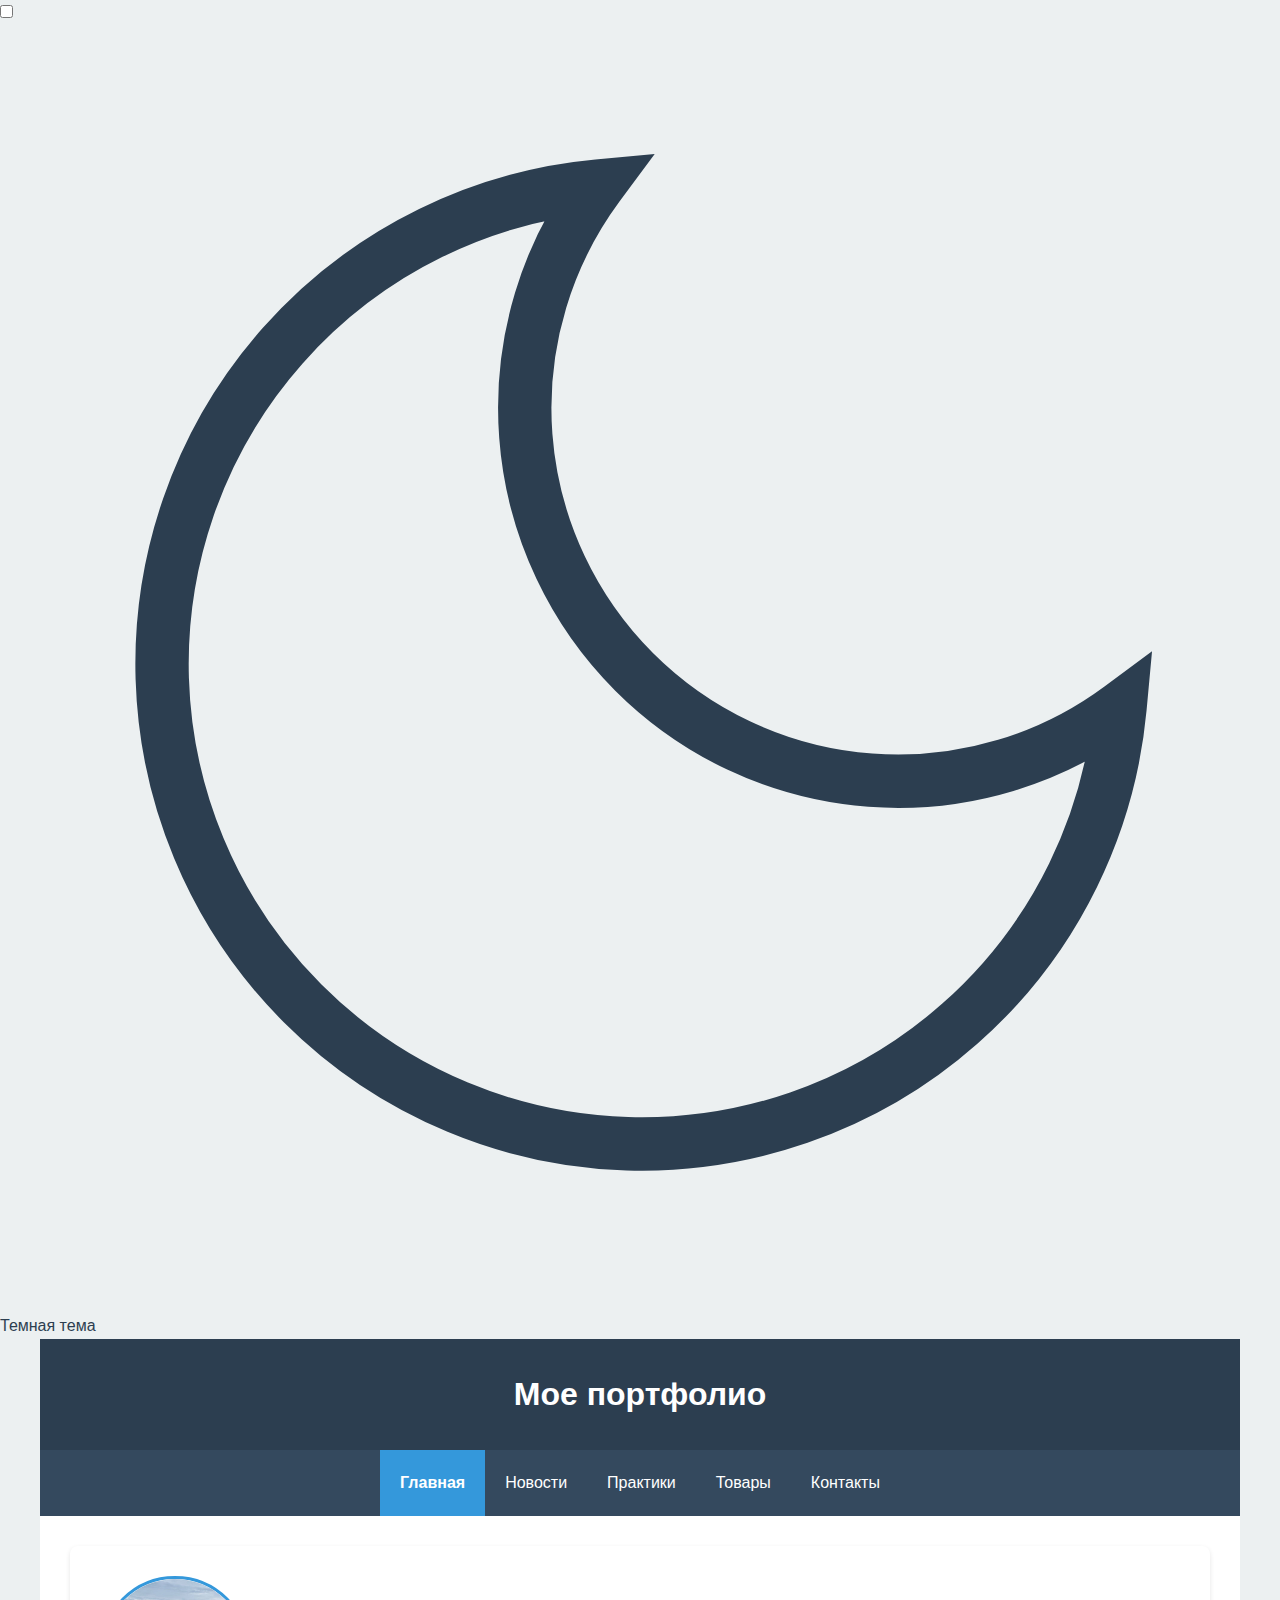
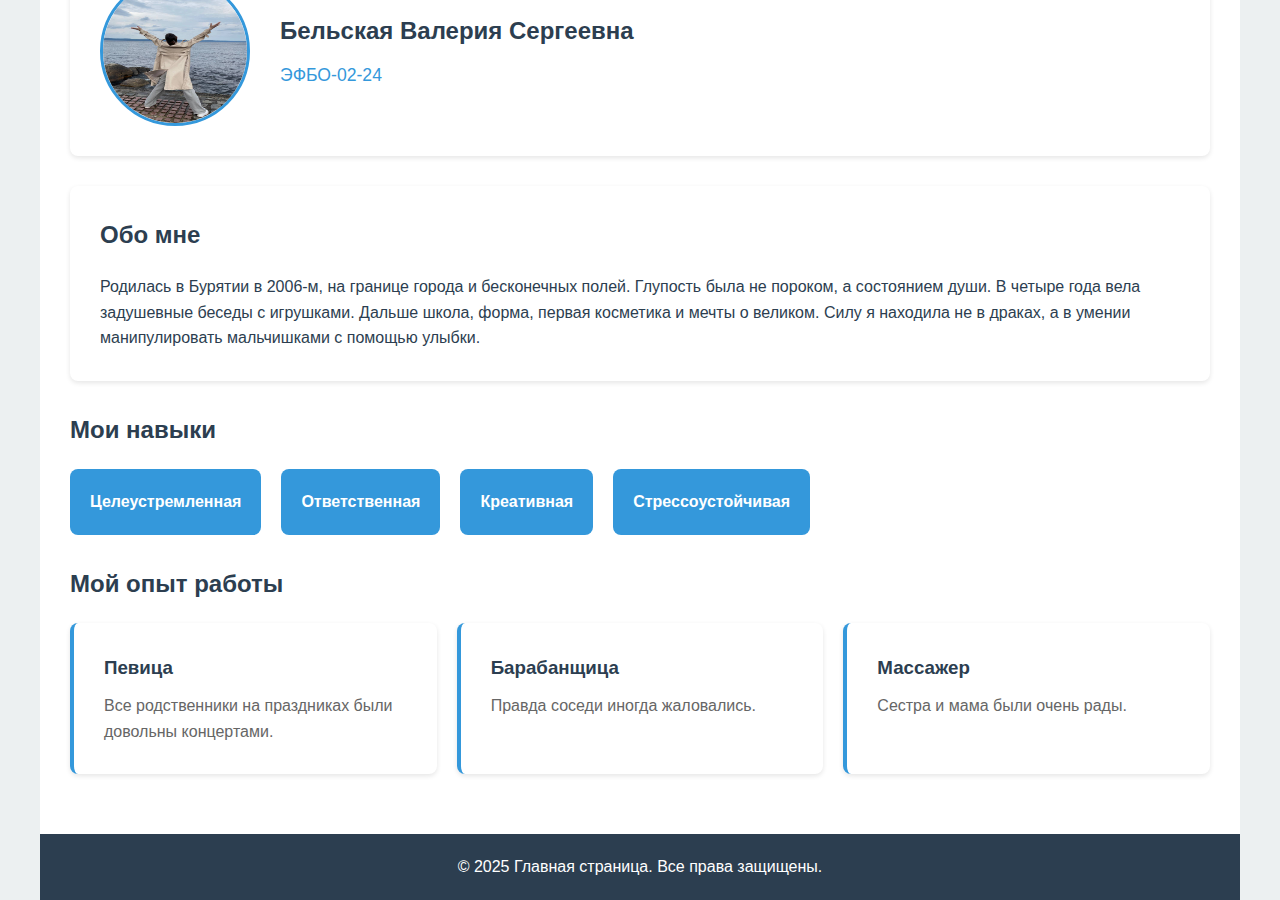
<file: index_v1.html>
<!DOCTYPE html>
 <html lamg = "ru"> 
    <head> 
        <meta charset="UTF-8"> 
        <meta name="viewport" content="width=device-width, initial-scale=1.0"> 
        <title>Главная - портфолио</title>
        <link rel="stylesheet" href="style/styles.css"> 
    </head> 
    <body> 
        <div class="theme-switch">
            <input type="checkbox" id="theme-checkbox" class="theme-switch__checkbox">
            <label for="theme-checkbox" class="theme-switch__label">
                <svg class="theme-switch__icon" viewBox="0 0 24 24" fill="none" stroke="currentColor">
                    <path d="M21 12.79A9 9 0 1 1 11.21 3 7 7 0 0 0 21 12.79z"></path>
                </svg>
                <span class="theme-switch__text">Темная тема</span>
            </label>
        </div>
        <div class="page"> 
            <header class="header">
                <h1 class="header__title">Мое портфолио</h1>
            </header> 
            <nav class="nav"> 
                <ul class="nav__list"> 
                    <li class="nav-item nav__item--active">
                        <a class="nav__link" href="index.html">Главная</a>
                    </li> 
                    <li class="nav__item">
                        <a class="nav__link" href="pages/news.html">Новости</a>
                    </li> 
                    <li class="nav__item">
                        <a class="nav__link" href="pages/practices.html">Практики</a>
                    </li>  
                    <li class="nav__item">
                        <a class="nav__link" href="pages/goods.html">Товары</a>
                    </li> 
                    <li class="nav__item">
                        <a class="nav__link" href="pages/contacts.html">Контакты</a>
                    </li> 
                </ul> 
            </nav> 
            <main class="content"> 
                <section class="profile">
                    <div class="profile__card"> 
                        <img  class="profile__photo" src="images/photo.jpg" alt="Фото автора"> 
                        <div class="profile__info">
                            <h2 class="profile__name">Бельская Валерия Сергеевна</h2>
                            <p class="profile__group">ЭФБО-02-24</p>
                        </div>
                    </div>
                </section>
    
                <section class="about"> 
                    <h2 class="about__title">Обо мне</h2>
                    <div class="about__content">
                        <p class="about__text"> Родилась в Бурятии в 2006-м, на границе города и бесконечных полей. 
                        Глупость была не пороком, а состоянием души. В четыре года вела задушевные 
                        беседы с игрушками. Дальше школа, форма, первая косметика и мечты о великом. 
                        Силу я находила не в драках, а в умении манипулировать мальчишками с помощью улыбки.</p> 
                    </div>
                </section>

                <section class="skills"> 
                    <h2 class="skills__title">Мои навыки</h2>
                    <div class="skills__list"> 
                        <div class="skill">Целеустремленная</div> 
                        <div class="skill">Ответственная</div> 
                        <div class="skill">Креативная</div> 
                        <div class="skill">Стрессоустойчивая</div> 
                    </div>
                </section>

                <section class="experience"> 
                    <h2 class="experience__title">Мой опыт работы</h2> 
                    <div class="experience__grid">  
                        <article class="experience-card">
                            <h3 class="experience-card__title">Певица</h3>  
                            <p class="experience-card__desc">Все родственники на праздниках были довольны концертами.</p>
                        </article>

                        <article class="experience-card">  
                            <h3 class="experience-card__title">Барабанщица</h3>  
                            <p class="experience-card__desc">Правда соседи иногда жаловались.</p>
                        </article> 

                        <article  class="experience-card">  
                            <h3 class="experience-card__title">Массажер</h3>  
                            <p class="experience-card__desc">Сестра и мама были очень рады.</p>
                        </article>
                    </div> 
                </section> 
            </main> 
            <footer class="footer">
                <p class="footer__text">© 2025 Главная страница. Все права защищены.</p>
            </footer>
        </div>   
        <script>
            document.addEventListener('DOMContentLoaded', function() {
                const themeCheckbox = document.getElementById('theme-checkbox');
                
                const savedTheme = localStorage.getItem('theme');
                if (savedTheme === 'dark') {
                    document.body.classList.add('dark-theme');
                    themeCheckbox.checked = true;
                }
                
                themeCheckbox.addEventListener('change', function() {
                    if (this.checked) {
                        document.body.classList.add('dark-theme');
                        localStorage.setItem('theme', 'dark');
                    } else {
                        document.body.classList.remove('dark-theme');
                        localStorage.setItem('theme', 'light');
                    }
                });
            });
        </script>   
    </body>
 </html>
</file>
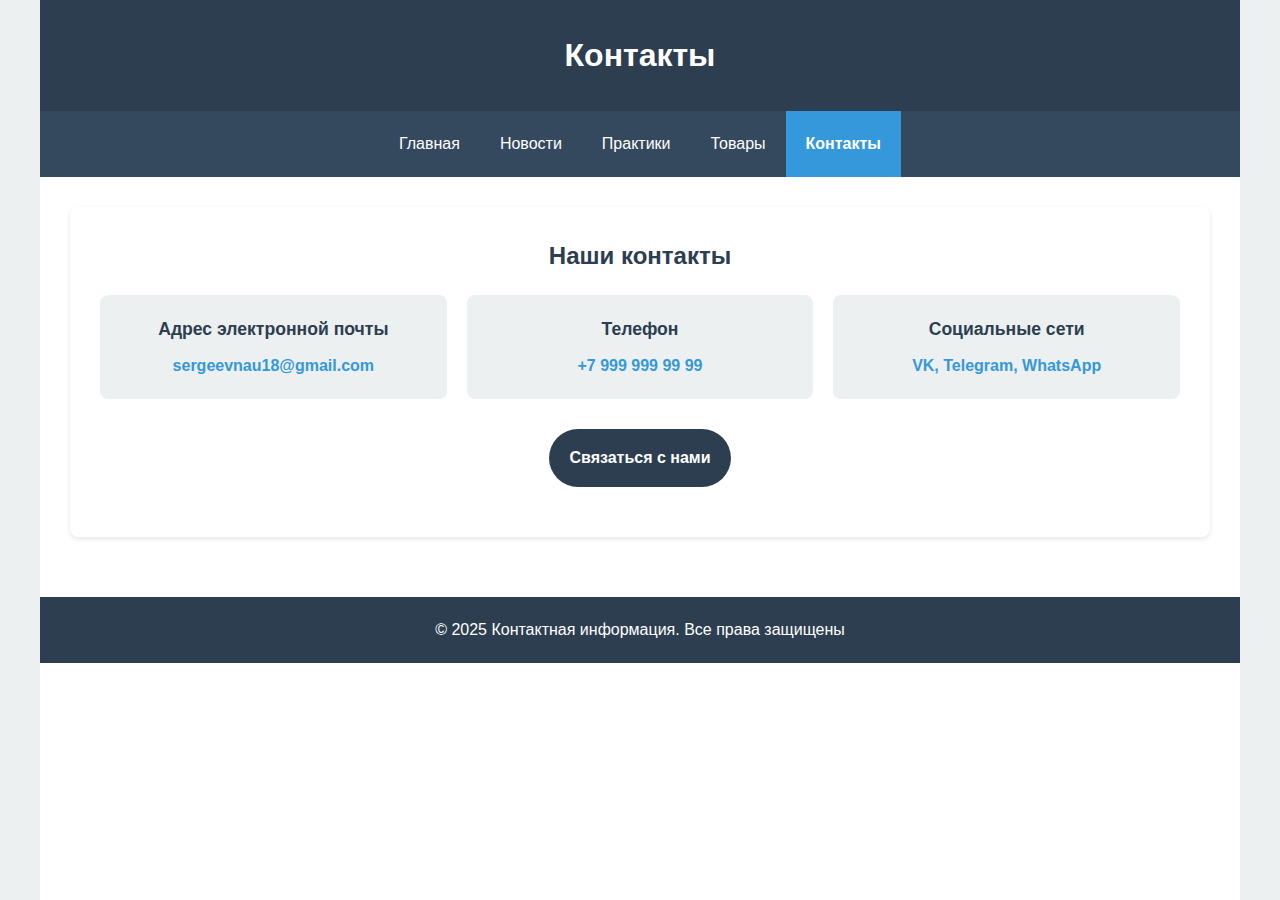
<file: pages/contacts.html>
<!DOCTYPE html>
 <html lamg = "ru"> 
    <head> 
        <meta charset="UTF-8"> 
        <meta name="viewport" content="width=device-width, initial-scale=1.0"> 
        <title>Контакты</title> 
        <link rel="stylesheet" href="../style/styles.css">
    </head> 
    <body> 
        <div class="page"> 
            <header class="header">
                <h1 class="header__title">Контакты</h1>
            </header>  
            <nav class="nav"> 
                <ul class="nav__list"> 
                    <li class="nav-item">
                        <a class="nav__link" href="../index.html">Главная</a>
                    </li> 
                    <li class="nav__item">
                        <a class="nav__link" href="news.html">Новости</a>
                    </li> 
                    <li class="nav__item">
                        <a class="nav__link" href="practices.html">Практики</a>
                    </li>  
                    <li class="nav__item">
                        <a class="nav__link" href="goods.html">Товары</a>
                    </li> 
                    <li class="nav__item nav__item--active">
                        <a class="nav__link" href="contacts.html">Контакты</a>
                    </li> 
                </ul> 
            </nav> 
            <main class="content"> 
                <section class="contacts"> 
                    <h2 class="contacts__title">Наши контакты</h2>
                    <div class="contacts__list">
                        <article class="contact-item">
                            <h3 class="contact-item__title">Адрес электронной почты</h3>
                            <p class="contact-item__value">sergeevnau18@gmail.com</p>
                        </article> 
                        <article class="contact-item">
                            <h3 class="contact-item__title">Телефон</h3>
                            <p class="contact-item__value">+7 999 999 99 99</p>
                        </article> 
                        <article class="contact-item">
                            <h3 class="contact-item__title">Социальные сети</h3>
                            <p class="contact-item__value">VK, Telegram, WhatsApp</p>
                        </article>
                    </div>
                    <button class="contact-button" onclick="contactModal.showModal()">Связаться с нами</button>
                </section> 
            </main>

            <footer class="footer">
                <p class="footer__text">© 2025 Контактная информация. Все права защищены</p>
            </footer>

            <dialog id="contactModal"> 
                <div class="modal-header"> 
                    <h2>Форма обратной связи</h2> 
                </div> 

                <div class="modal-content"> 
                    <form id="feedbackForm" method="dialog"> 
                        <div class="form-group"> 
                            <label for="name">Имя <span class="required">*</span></label> 
                            <input type="text" id="name" name="name" required placeholder="Введите ваше имя"> 
                        </div> 

                        <div class="form-group"> 
                            <label for="phone">Телефон <span class="required">*</span></label> 
                            <input type="tel" id="phone" name="phone" required placeholder="+7 (XXX) XXX-XX-XX"> 
                        </div> 

                        <div class="form-group"> 
                            <label for="email">Электронная почта <span class="required">*</span></label> 
                            <input type="email" id="email" name="email" required placeholder="example@mail.ru"> 
                        </div> 

                        <div class="form-group"> 
                            <label for="category">Категория обращения <span class="required">*</span></label> 
                            <select id="category" name="category" required> 
                                <option value="">Выберите категорию</option> 
                                <option value="technical">Техническая поддержка</option> 
                                <option value="commercial">Коммерческое предложение</option> 
                                <option value="cooperation">Сотрудничество</option> 
                                <option value="complaint">Жалоба</option> 
                                <option value="suggestion">Предложение</option> 
                                <option value="other">Другое</option> 
                            </select> 
                        </div> 

                        <div class="form-group"> 
                            <label for="message">Текст обращения <span class="required">*</span></label> 
                            <textarea id="message" name="message" required placeholder="Опишите вашу проблему или вопрос..."></textarea> 
                        </div> 

                        <div class="modal-actions"> 
                        <!-- Кнопка отмены с автоматическим закрытием через form method="dialog"-->
                            <button type="submit" class="btn btn-secondary">Отмена</button> 
                            <!-- Кнопка отправки с обработкой через JavaScript --> 
                            <button type="button" class="btn btn-primary" onclick="submitForm()">Отправить</button> 
                        </div> 
                    </form> 
                </div> 
            </dialog> 

            <script> 
                // Функция для отправки формы 
                function submitForm() { 
                    const form = document.getElementById('feedbackForm'); 
                    const formData = new FormData(form); 

                    // Простая валидация 
                    if (!form.checkValidity()) { 
                        form.reportValidity(); 
                        return; 
                    } 

                    // Собираем данные формы 
                    const data = { 
                        name: formData.get('name'), 
                        phone: formData.get('phone'), 
                        email: formData.get('email'), 
                        category: formData.get('category'), 
                        message: formData.get('message') 
                    }; 

                    // В реальном приложении здесь был бы AJAX-запрос 
                    console.log('Данные формы:', data); 

                    // Показываем уведомление об успешной отправке 
                    alert('Спасибо! Ваше обращение отправлено. Мы свяжемся с вами в ближайшее время.'); 
                    
                    // Закрываем модальное окно 
                    contactModal.close(); 
                    
                    // Очищаем форму 
                    form.reset(); 
                } 
                
                // Закрытие модального окна по клику на кнопку
                

                document.querySelector('.btn-secondary').addEventListener('click', function() {
                    var modal = document.getElementById('contactModal');
                    modal.close('cancel');
                });
                
                
                // Обработка отправки формы через Enter (предотвращаем стандартное 
                document.getElementById('feedbackForm').addEventListener('keypress', function(event) { 
                    if (event.key === 'Enter' && event.target.type !== 'textarea') { 
                        event.preventDefault(); 
                    } 
                }); 
            </script>
        </div>    
    </body>
 </html>
</file>
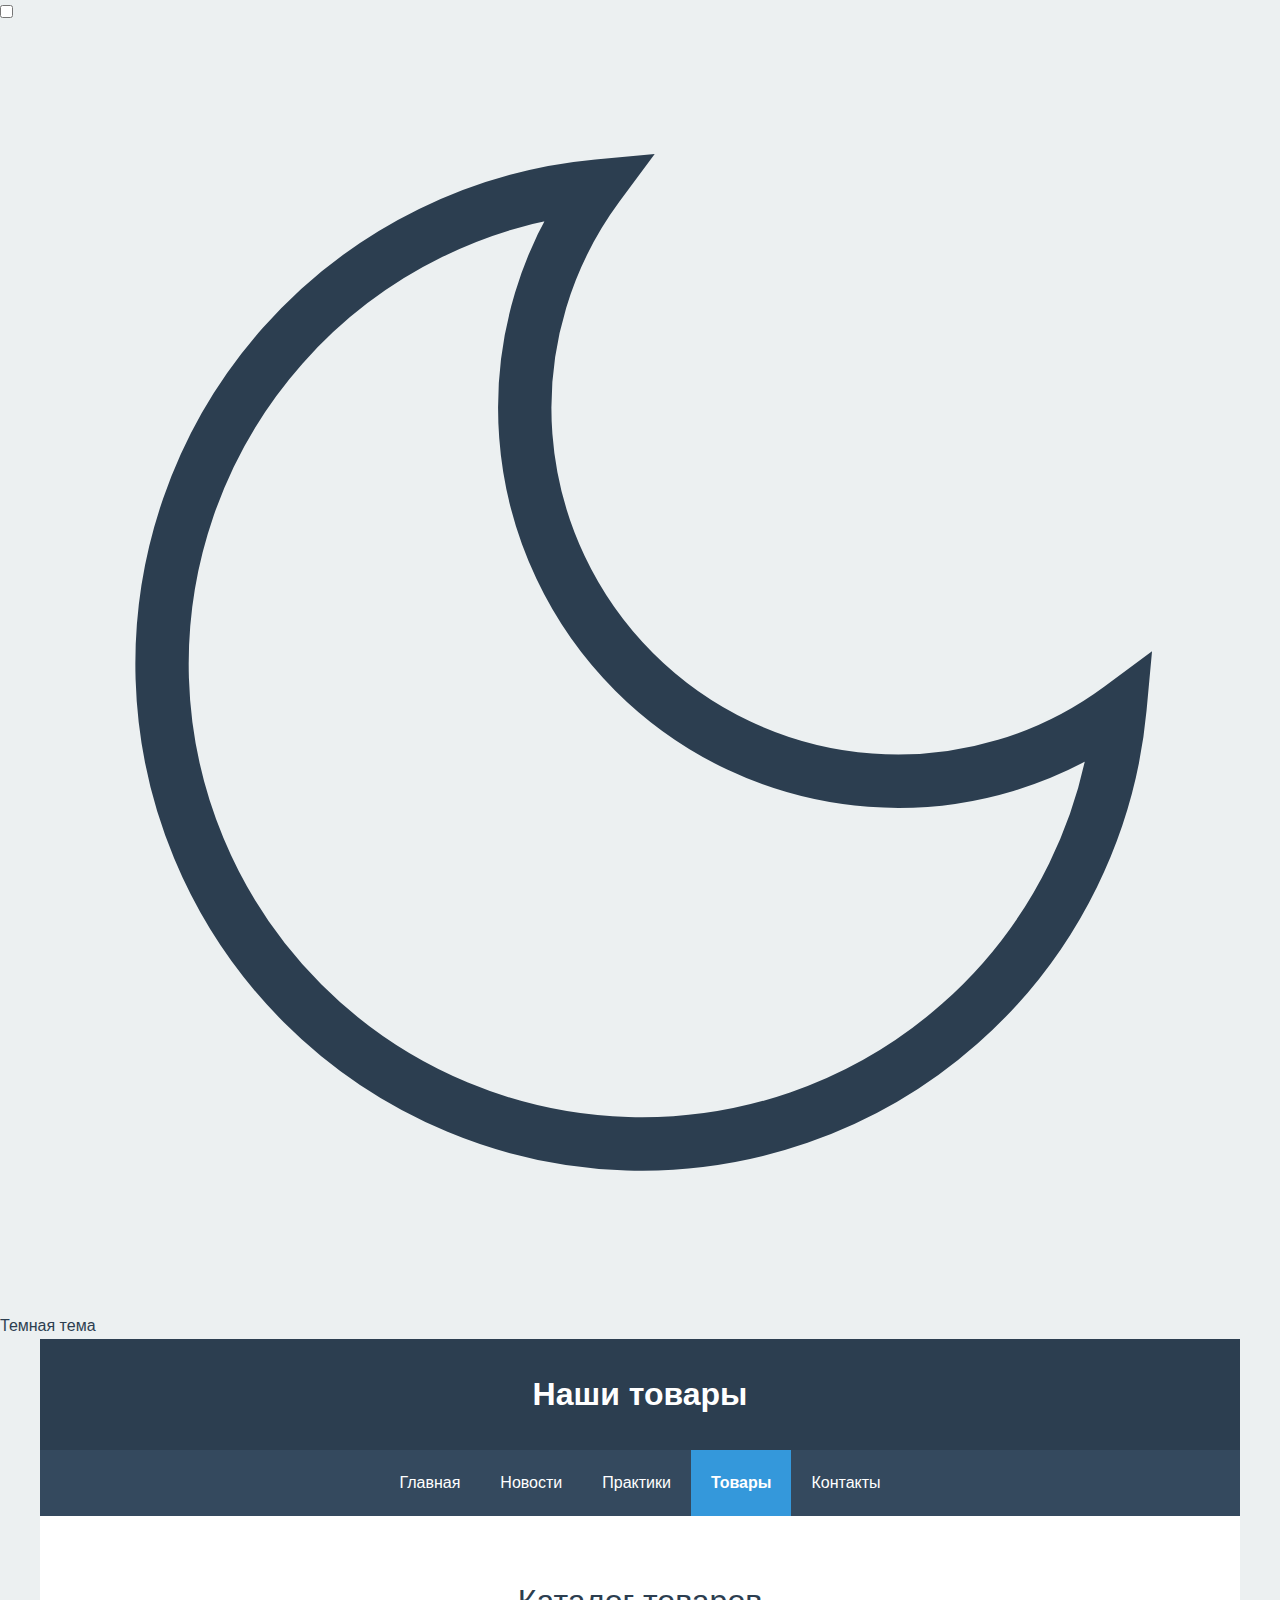
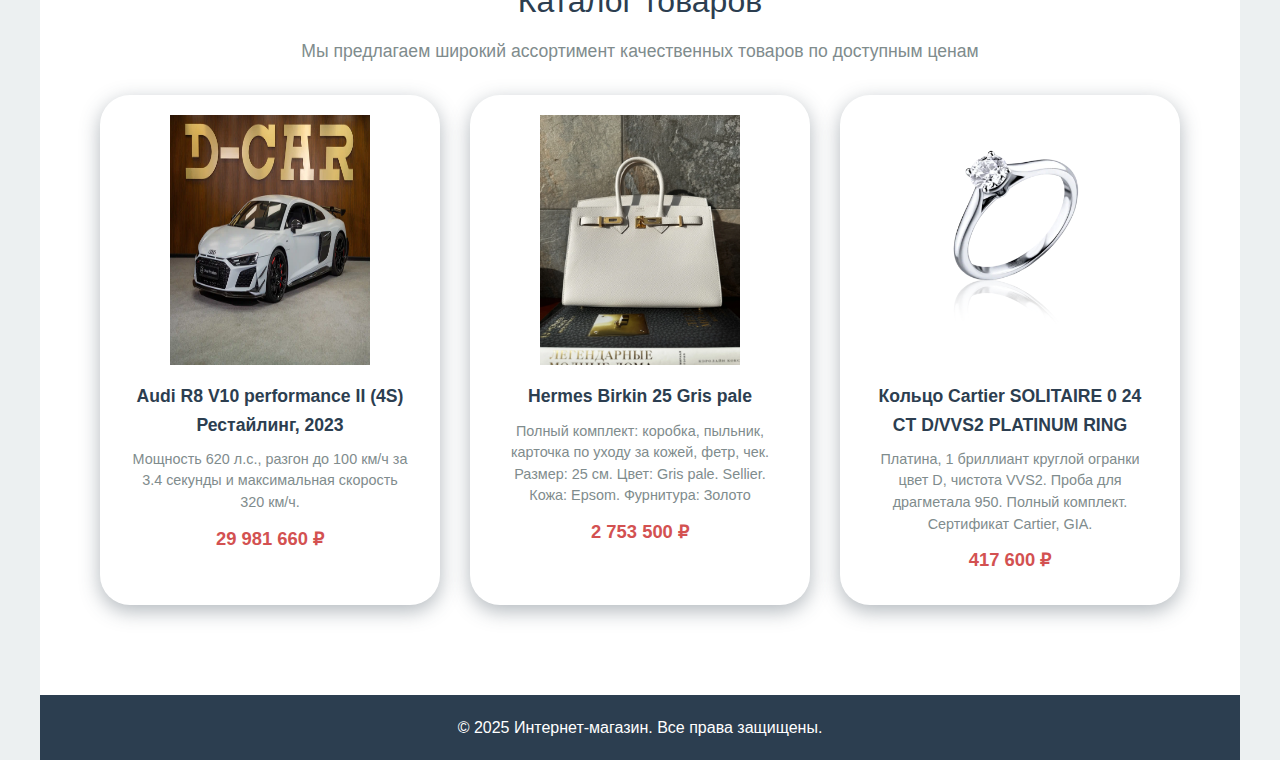
<file: pages/goods_v1.html>
<!DOCTYPE html>
 <html lamg = "ru"> 
    <head> 
        <meta charset="UTF-8"> 
        <meta name="viewport" content="width=device-width, initial-scale=1.0"> 
        <title>Товары</title> 
        <link rel="stylesheet" href="../style/styles.css">
    </head> 
    <body>  
        <div class="theme-switch">
            <input type="checkbox" id="theme-checkbox" class="theme-switch__checkbox">
            <label for="theme-checkbox" class="theme-switch__label">
                <svg class="theme-switch__icon" viewBox="0 0 24 24" fill="none" stroke="currentColor">
                    <path d="M21 12.79A9 9 0 1 1 11.21 3 7 7 0 0 0 21 12.79z"></path>
                </svg>
                <span class="theme-switch__text">Темная тема</span>
            </label>
        </div>
        <div class="page"> 
            <header class="header">
                <h1 class="header__title">Наши товары</h1>
            </header> 
            <nav class="nav"> 
                <ul class="nav__list"> 
                    <li class="nav-item">
                        <a class="nav__link" href="../index.html">Главная</a>
                    </li> 
                    <li class="nav__item">
                        <a class="nav__link" href="news.html">Новости</a>
                    </li> 
                    <li class="nav__item">
                        <a class="nav__link" href="practices.html">Практики</a>
                    </li>  
                    <li class="nav__item nav__item--active">
                        <a class="nav__link" href="goods.html">Товары</a>
                    </li> 
                    <li class="nav__item">
                        <a class="nav__link" href="contacts.html">Контакты</a>
                    </li> 
                </ul> 
            </nav> 
            <main class="content">
                <section class="goods"> 
                    <h2 class="goods__title">Каталог товаров</h2>
                    <p class="goods__desc">Мы предлагаем широкий ассортимент качественных товаров по доступным ценам</p>
                    <div class="goods__list">
                        <article class="good-item good-item--discount">
                            <img src="../images/goods1.png" alt="Фото товара 1" width="200" 
                            height="250"> 
                            <h3 class="good-item__name">Audi R8 V10 performance II (4S) Рестайлинг, 2023</h3> 
                            <p class="good-item__desc">Мощность 620 л.с., разгон до 100 км/ч за 3.4 секунды и максимальная скорость 320 км/ч.</p>
                            <p class="good-item__price" data-original-price="33 200 000 ₽"> 29 981 660 ₽</p> 
                        </article>

                        <article class="good-item good-item--normal">
                            <img src="../images/goods2.png" alt="Фото товара 2" width="200" 
                            height="250"> 
                            <h3 class="good-item__name">Hermes Birkin 25 Gris pale</h3> 
                            <p class="good-item__desc">Полный комплект: коробка, пыльник, карточка по уходу за кожей, фетр, чек. Размер: 25 см. Цвет: Gris pale. Sellier. 
                            Кожа: Epsom. Фурнитура: Золото</p>
                            <p class="good-item__price"> 2 753 500 ₽</p> 
                        </article>

                        <article class="good-item good-item--selected">
                            <img src="../images/goods3.png" alt="Фото товара 3" width="200" 
                            height="250"> 
                            <h3 class="good-item__name">Кольцо Cartier SOLITAIRE 0 24 CT D/VVS2 PLATINUM RING</h3> 
                            <p class="good-item__desc">Платина, 1 бриллиант круглой огранки цвет D, чистота VVS2. Проба для драгметала 950.
                            Полный комплект. Сертификат Cartier, GIA.</p>
                            <p class="good-item__price">417 600 ₽</p>
                        </article>
                    </div>
                </section> 
            </main>
            <footer class="footer">
                <p class="footer__text">© 2025 Интернет-магазин. Все права защищены.</p>
            </footer>
        </div>   
        <script>
            document.addEventListener('DOMContentLoaded', function() {
                const themeCheckbox = document.getElementById('theme-checkbox');
                
                const savedTheme = localStorage.getItem('theme');
                if (savedTheme === 'dark') {
                    document.body.classList.add('dark-theme');
                    themeCheckbox.checked = true;
                }
                
                themeCheckbox.addEventListener('change', function() {
                    if (this.checked) {
                        document.body.classList.add('dark-theme');
                        localStorage.setItem('theme', 'dark');
                    } else {
                        document.body.classList.remove('dark-theme');
                        localStorage.setItem('theme', 'light');
                    }
                });
            });
        </script>   
    </body>
 </html>
</file>
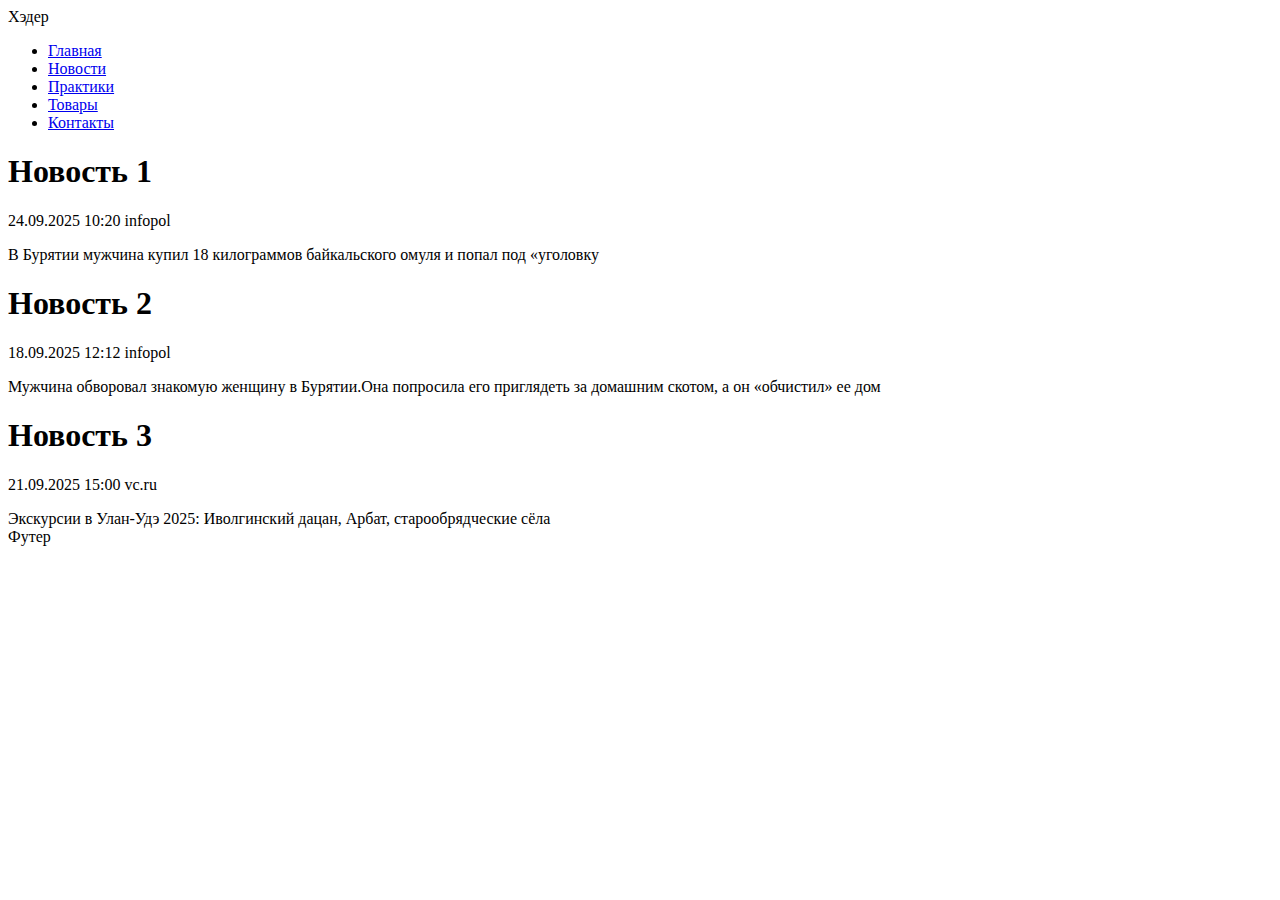
<file: pages/news.html>
<!DOCTYPE html>
 <html lamg = "ru"> 
    <head> 
        <meta charset="UTF-8"> 
        <meta name="viewport" content="width=device-width, initial-scale=1.0"> 
        <title>Семестровая работа</title> 
    </head> 
    <body> 
        <div id="header">Хэдер</div> 
        <div id="menu"> 
            <ul> 
                <li><a href="index.html">Главная</a></li> 
                <li><a href="pages/news.html">Новости</a></li> 
                <li><a href="pages/practices.html">Практики</a></li>  
                <li><a href="pages/goods.html">Товары</a></li> 
                <li><a href="pages/contacts.html">Контакты</a></li> 
            </ul> 
        </div>
        <h1>Новость 1</h1> 
        <p>24.09.2025 10:20  infopol</p>
        <div>В Бурятии мужчина купил 18 килограммов байкальского омуля и попал под «уголовку</div> 
        <h1>Новость 2</h1> 
        <p>18.09.2025 12:12  infopol</p>
        <div>Мужчина обворовал знакомую женщину в Бурятии.Она попросила его приглядеть за домашним 
        скотом, а он «обчистил» ее дом</div> 
        <h1>Новость 3</h1> 
        <p>21.09.2025 15:00  vc.ru</p>
        <div>Экскурсии в Улан‑Удэ 2025: Иволгинский дацан, Арбат, старообрядческие сёла</div> 
        <div id="footer">Футер</div>     
    </body>
 </html>
</file>
<file: style/styles.css>
/* ========= CSS переменные =========== */ 
:root { 
    --color-main: #2c3e50; 
    --color-accent: #3498db; 
    --color-light: #ecf0f1; 
    --color-dark: #34495e; 
    --color-text: #2c3e50; 
    --color-desc: #7f8c8d;
    --color-white: #ffffff; 
    --color-line:#f8f9fa;
    --color-black: rgba(0, 0, 0, 0.6); 
    --color-red: rgb(211, 81, 81);
    --shadow: 0 2px 5px rgba(0,0,0,0.1); 
    --shadow-btn: 0 6px 20px rgba(62, 77, 90, 0.4);
    --radius: 8px; 
    --radius-btn: 30px;
    --space-sm: 10px; 
    --space-md: 20px; 
    --space-lg: 30px; 
} 

/* ===== БАЗОВЫЕ СТИЛИ ===== */
* { 
    margin: 0; 
    padding: 0; 
    box-sizing: border-box; 
} 
 body { 
    font-family: 'Segoe UI', Tahoma, Geneva, Verdana, sans-serif; 
    background-color: var(--color-light); 
    line-height: 1.6; 
    color: var(--color-text); 
} 

/* ===== КОНТЕЙНЕР СТРАНИЦЫ ===== */
 .page{  
    max-width: 1200px;
    margin: 0 auto; 
    background:var(--color-white); ; 
    min-height: 100vh; 
} 

/* ===== ШАПКА ===== */
 .header { 
    background: var(--color-main); 
    color: var(--color-white); 
    padding: var(--space-lg); 
    text-align: center;
} 

.header__title { 
    font-size: 2rem; 
} 

/* ===== НАВИГАЦИЯ ===== */
 .nav { 
    background: var(--color-dark); 
} 
.nav__list { 
     list-style: none; 
    display: flex; 
    justify-content: center; 
} 
.nav__item { 
    margin: 0; /* Убираем отступы у пунктов меню */ 
} 
.nav__link { 
    display: block; 
    padding: var(--space-md); 
    color: var(--color-white); 
    text-decoration: none; 
    transition: background-color 0.3s;  
} 
 .nav__link:hover { 
    background: var(--color-accent);
    transform: translateY(-2px); /* Легкое поднятие элемента при наведении */ 
} 

/* Модификатор --active */ 
.nav__item--active .nav__link { 
    background: var(--color-accent); 
    font-weight: bold; 
} 

/* ===== ОСНОВНОЙ КОНТЕНТ ===== */
.content { 
    padding: var(--space-lg); 
} 

/* ===== ФУТЕР ===== */
 .footer { 
    background: var(--color-main); 
    color: var(--color-white); 
    text-align: center; 
    padding: var(--space-md); 
    margin-top: var(--space-lg);  
} 

/* ===============================ГЛАВНАЯ СТРАНИЦА ============================================= */
 .profile { 
    margin-bottom: var(--space-lg); 
} 
.profile__card { 
    display: flex; 
    align-items: center; 
    gap: var(--space-lg); 
    background: var(--color-white); 
    padding: var(--space-lg); 
    border-radius: var(--radius); 
    box-shadow: var(--shadow); 
} 
.profile__photo { 
    width: 150px; 
    height: 150px; 
    border-radius: 50%; 
    border: 3px solid var(--color-accent);
} 
.profile__name { 
    font-size: 1.5rem; 
    color: var(--color-main); 
    margin-bottom: var(--space-sm);
} 
.profile__group { 
    color: var(--color-accent); 
    font-size: 1.1rem;  
} 
.about { 
    background: var(--color-white); 
    padding: var(--space-lg); 
    margin-bottom: var(--space-lg); 
    border-radius: var(--radius); 
    box-shadow: var(--shadow); 
} 

.about__title { 
    color: var(--color-main); 
    margin-bottom: var(--space-md); 
    font-size: 1.5rem; 
} 
.about__text { 
    line-height: 1.6; 
} 

/* ===== НАВЫКИ ===== */
 .skills { 
    margin-bottom: var(--space-lg); 
} 
.skills__title { 
    color: var(--color-main); 
    margin-bottom: var(--space-md); 
    font-size: 1.5rem; 
} 
 .skills__list { 
    display: flex; 
    gap: var(--space-md); 
    flex-wrap: wrap; 
} 
.skill { 
    padding: var(--space-md); 
    border-radius: var(--radius); 
    color: var(--color-white); 
    font-weight: bold; 
    transition: transform 0.3s; 
    background-color: var(--color-accent); 
} 
.skill:hover { 
    transform: translateY(-3px); /* Поднятие элемента при наведении */ 
} 

/* ===== ОПЫТ РАБОТЫ ===== */
.experience__title { 
    color: var(--color-main); 
    margin-bottom: var(--space-md); 
    font-size: 1.5rem; 
} 
.experience__grid { 
    display: grid; 
    grid-template-columns: repeat(auto-fit, minmax(300px, 1fr)); 
    gap: var(--space-md); 
}
.experience-card { 
    background: var(--color-white); 
    padding: var(--space-lg); 
    border-radius: var(--radius); 
    box-shadow: var(--shadow); 
    border-left: 4px solid var(--color-accent); 
    transition: transform 0.3s; 
 } 
.experience-card:hover { 
    transform: translateX(5px); /* Сдвиг вправо при наведении */ 
} 
.experience-card__title { 
    color: var(--color-main); 
    margin-bottom: var(--space-sm); 
} 
.experience-card__desc { 
    color: #666;  
} 

/* ====================================== СТРАНИЦА КОНТАКТЫ================================================= */
.contacts{ 
    background: var(--color-white); 
    padding: var(--space-lg); 
    border-radius: var(--radius); 
    box-shadow: var(--shadow); 
    justify-content: center; 
    gap: var(--space-sm);
    text-align: center; 
} 
.contacts__title{
    color: var(--color-main); 
    margin-bottom: var(--space-md); 
    font-size: 1.5rem; 
}
.contacts__list{
    display: grid; 
    grid-template-columns: repeat(auto-fit, minmax(250px, 1fr)); 
    gap: var(--space-md);
}
.contact-item{
    padding: var(--space-md); 
    background: var(--color-light); 
    border-radius: var(--radius); 
    text-align: center; 
}

.contact-item__title{
    color: var(--color-main); 
    margin-bottom: var(--space-sm); 
    font-size: 1.1rem; 
}
.contact-item__value{
    color: var(--color-accent); 
    font-weight: bold; 
}
.contact-button{
    margin: var(--space-md);
    border: none;
    color: var(--color-white);  
    border-radius: var(--radius-btn);  
    font-weight: bold; 
    font-size: 1rem; 
    transition: transform 0.3s ease;
    background: var(--color-main); 
    text-align: center; 
    padding: var(--space-md); 
    margin-top: var(--space-lg); 
}

.contact-button:hover { 
    transform: translateY(-3px); 
    box-shadow: var(--shadow-btn);
} 
/* ======================================== СТРАНИЦА ТОВАРЫ=========================================== */
.goods { 
    justify-content: center; 
    gap: var(--space-sm);
    margin: var(--space-lg);
    grid-template-columns: repeat(auto-fit, minmax(280px, 1fr));
    text-align: center; 
    margin-bottom: var(--space-lg);
} 

.goods__title { 
    font-size: 2rem; 
    color: var(--color-text); 
    margin-bottom: var(--space-sm);  
    font-weight: normal; 
} 

.goods__desc{
    text-align: center;
    color: var(--color-desc);
    margin-bottom: var(--space-lg);
    font-size: 1.1rem;
}
.goods__list{
    display: grid;
    grid-template-columns: repeat(auto-fit, minmax(280px, 1fr));
    gap: var(--space-lg);
    margin-top: var(--space-lg);
}

.good-item{
    background: var(--color-white);
    color: var(--color-text); 
    padding: var(--space-md);
    border-radius: var(--radius-btn); 
    box-shadow: var(--shadow-btn);
    transition: transform 0.3s ease; 
}
 .good-item__name { 
    font-size: 1.1rem;
    color: var(--color-text); 
    margin: var(--space-sm);
    font-weight: bold; 
}

.good-item__desc{
    color: var(--color-desc);
    font-size: 0.9rem;
    line-height: 1.5;
    margin: var(--space-sm);
}

.good-item__price{
    font-size: 1.15rem; 
    color: var(--color-red); 
    margin: var(--space-sm);
    text-wrap: wrap;
    font-weight: bold;
}

.good-item:hover { 
    transform: translateY(-3px); 
    box-shadow: var(--shadow-btn);
} 

/* ================================================= СТРАНИЦА НОВОСТИ============================================== */
.news { 
    background: var(--color-white); 
    padding: var(--space-lg); 
    border-radius: var(--radius); 
    box-shadow: var(--shadow); 
}

.news__title { 
    color: var(--color-main); 
    margin-bottom: var(--space-md); 
    font-size: 1.5rem; 
} 

.news__list { 
    display: flex; 
    flex-direction: column; 
    gap: var(--space-md); 
} 

.news-item { 
    padding: var(--space-md); 
    border-left: 4px solid var(--color-accent); 
    background: var(--color-light); 
    border-radius: var(--radius); 
 } 
.news-item__header{
    border-bottom: 2px solid var(--color-line);
}

.news-item__title { 
    color: var(--color-main); 
    margin-bottom: var(--space-sm);
} 
.news-item__info { 
    color: var(--color-accent); 
    font-size: 0.9rem; 
    margin-bottom: var(--space-sm); 
} 
.news-item__text{
    line-height: 1.5;
}

/* ================================================= МОДАЛЬНОЕ ОКНО============================================== */
dialog::backdrop { 
    background: var(--color-black);
    animation: fadeIn 0.3s ease; 
} 
dialog { 
    border: none; 
    box-shadow: var(--shadow-btn); 
    animation: slideIn 0.3s ease; 
    max-width: 500px; 
    width: 90vw; 
    max-height: 90vh; 
    overflow-y: auto; 
} 
.modal-header { 
    background: linear-gradient(135deg, #2c3e50 0%, #34495e 100%); 
    color: white; 
    padding: 1.5rem; 
    border-radius: 12px 12px 0 0; 
    margin: 0; 
} 
.modal-header h2 { 
    margin: 0; 
    color: white; 
    font-size: 1.5rem; 
} 
.modal-content { 
    padding: 2rem; 
} 
.form-group { 
    margin-bottom: 1.5rem; 
} 
 .form-group label { 
    display: block; 
    margin-bottom: 0.5rem; 
    font-weight: 600; 
    color: #2c3e50; 
} 
.form-group input, .form-group select, .form-group textarea { 
    width: 100%; 
    padding: 0.75rem; 
    border: 2px solid #e9ecef; 
    border-radius: 6px; 
    font-size: 1rem; 
    transition: border-color 0.3s ease; 
    box-sizing: border-box; 
} 
.form-group input:focus, .form-group select:focus, .form-group textarea:focus { 
    outline: none; 
    border-color: #667eea; 
} 
.form-group textarea { 
    min-height: 100px; 
    resize: vertical; 
} 
.modal-actions { 
    display: flex; 
    gap: 1rem; 
    justify-content: flex-end; 
    margin-top: 2rem; 
} 
.btn { 
    padding: 0.75rem 1.5rem; 
    border: none; 
    border-radius: 6px; 
    cursor: pointer; 
    font-size: 1rem; 
    transition: all 0.3s ease; 
    font-weight: 600; 
} 
.btn-primary { 
    background: linear-gradient(135deg, #667eea 0%, #764ba2 100%); 
    color: white; 
} 
.btn-primary:hover { 
    transform: translateY(-2px); 
    box-shadow: 0 5px 15px rgba(102, 126, 234, 0.4); 
} 
.btn-secondary { 
    background: #f8f9fa; 
    color: #2c3e50; 
    border: 2px solid #e9ecef; 
} 
.btn-secondary:hover { 
    background: #e9ecef; 
} 
.required { 
    color: #e74c3c; 
} 
@keyframes fadeIn { 
    from { opacity: 0; } 
    to { opacity: 1; } 
} 
@keyframes slideIn { 
    from {  
        opacity: 0; 
        transform: translateY(-50px) scale(0.9); 
    } 
    to {  
        opacity: 1; 
        transform: translateY(0) scale(1); 
    } 
}  
@media (max-width: 600px) { 
    dialog { 
        margin: 1rem; 
        width: calc(100vw - 2rem); 
    } 
    .modal-actions { 
        flex-direction: column; 
    } 

    .btn { 
        width: 100%; 
    }
    .profile__card { 
        flex-direction: column; 
        text-align: center; 
    } 
    .nav__list { 
        flex-direction: column; 
    } 
    .skills__list,.skill { 
        justify-content: center; 
        display: grid;
    } 
    .experience__grid { 
        grid-template-columns: 1fr; 
    } 
}
</file>
